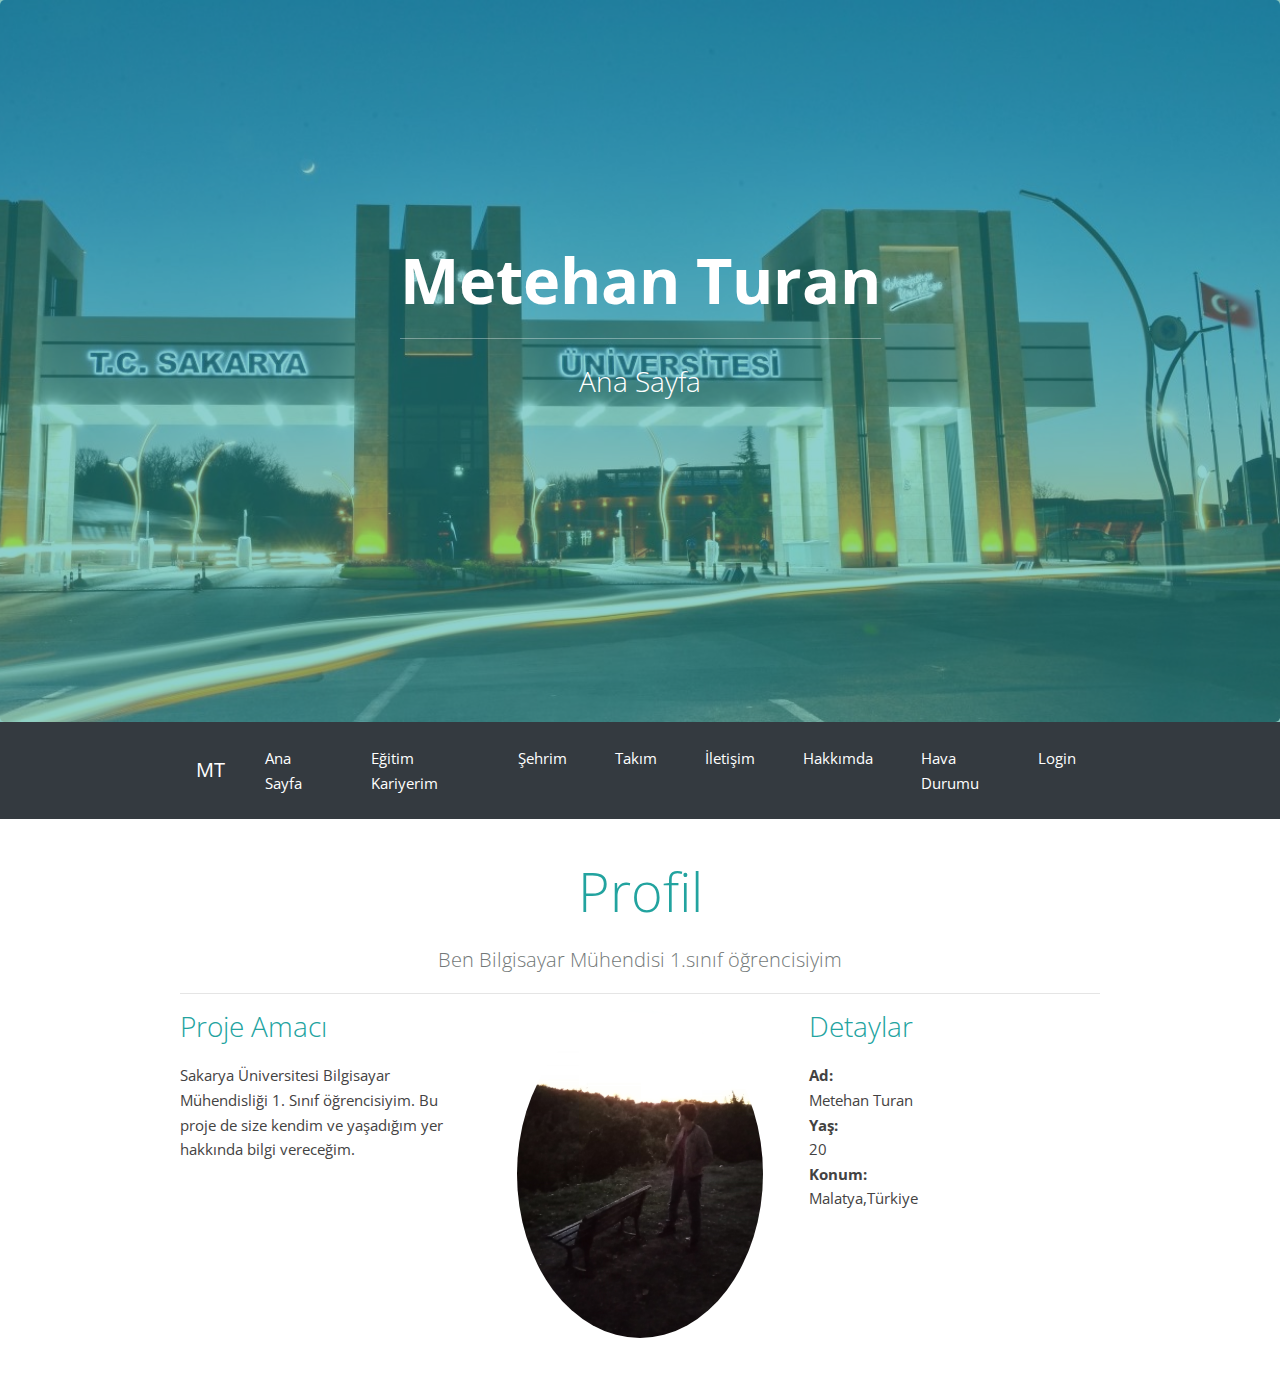
<file: index.html>
<!DOCTYPE html>
<html lang="en">
<head>
    <meta charset="UTF-8">
    <meta http-equiv="X-UA-Compatible" content="IE=edge">
    <meta name="viewport" content="width=device-width, initial-scale=1.0">
    <title>Ana Sayfa</title>
    
    <link rel="stylesheet" href="./bootstrap.js">
    
    <link rel="stylesheet" href="./bootstrap.css">
    <link rel="stylesheet" href="./bootstrap-grid.css">
    <link rel="stylesheet" type="text/css" href="./anasayfa.css" />

    <link rel="preconnect" href="https://fonts.googleapis.com">
    <link rel="preconnect" href="https://fonts.gstatic.com" crossorigin>
    <link href="https://fonts.googleapis.com/css2?family=Open+Sans:wght@300;700&display=swap" rel="stylesheet">

    <link rel="preconnect" href="https://fonts.googleapis.com">
    <link rel="preconnect" href="https://fonts.gstatic.com" crossorigin>
    <link href="https://fonts.googleapis.com/css2?family=Open+Sans:wght@700&display=swap" rel="stylesheet">
</head>

<body  data-target="#navbar-example">

    <div id="top" class="jumbotron" data-position="bottom right" style="height: 722px;">
        
        <div class="container">
            <h1>Metehan Turan</h1>
            <p class="lead">Ana Sayfa</p>
        </div>
        
        <div class="overlay"></div>
        
    </div>

    <nav class="navbar navbar-dark bg-dark navbar-expand-lg text-white">
        <div class="container py-2">
            
            <a href="#" class="navbar-brand">MT</a>

            <button class="navbar-toggler" data-toggle="collapse" data-target="#navbar-mt" aria-controls="navbar-mt">
                <span class="navbar-toggler-icon"></span>
            </button>

            <div class="collapse navbar-collapse" id="navbar-mt">
                
                <ul class="navbar-nav ml-auto">
                    
                    <li class="nav-item px-3">
                        <a href="./index.html" class="nav-link text-white">Ana Sayfa</a>                
                    </li>
                    
                    <li class="nav-item px-3">
                        <a href="./cv.html" class="nav-link text-white">Eğitim Kariyerim</a>                
                    </li>

                    <li class="nav-item px-3">
                        <a href="./şehrim.html" class="nav-link text-white">Şehrim</a>                
                    </li>
                    
                    <li class="nav-item px-3">
                        <a href="./takımımız.html" class="nav-link text-white">Takım</a>                
                    </li>
                    
                    <li class="nav-item px-3">
                        <a href="./iletişim.html" class="nav-link text-white">İletişim</a>                
                    </li>

                    <li class="nav-item px-3">
                        <a href="./hakkımda.html" class="nav-link text-white">Hakkımda</a>                
                    </li>

                    <li class="nav-item pl-3">
                        <a href="./havadurumu.html" class="nav-link text-white">Hava Durumu</a>                
                    </li>

                    <li class="nav-item pl-3">
                        <a href="./login.html" class="nav-link text-white">Login</a>                
                    </li>

                </ul>
            </div>
        </div>
    </nav>

    <div class="background-white">
        
        <div id="profil" class="container">
            <h2>Profil</h2>
            <p class="lead">Ben Bilgisayar Mühendisi 1.sınıf öğrencisiyim</p>
            <hr>

            <div class="row">

                <div class="col-md-4">
                    <h3>Proje Amacı</h3>
                    <p> Sakarya Üniversitesi Bilgisayar Mühendisliği 1. Sınıf öğrencisiyim. Bu proje de size kendim ve yaşadığım yer hakkında bilgi vereceğim.</p>
                </div>

                <div class="col-md-4 text-center">
                    <img src="./images/IMG_20210926_191824.jpg" alt="Metehan Turan" width="246" height="246">
                </div>

                <div class="col-md-4">
                    <h3>Detaylar</h3>
                    <p>
                        <strong>Ad:</strong><br>
                        Metehan Turan<br>
                        <strong>Yaş:</strong><br>
                        20<br>
                        <strong>Konum:</strong><br>
                        Malatya,Türkiye		
                    </p>
                </div>
            </div>
        </div>
    </div>
    
</body>
</html>
</file>
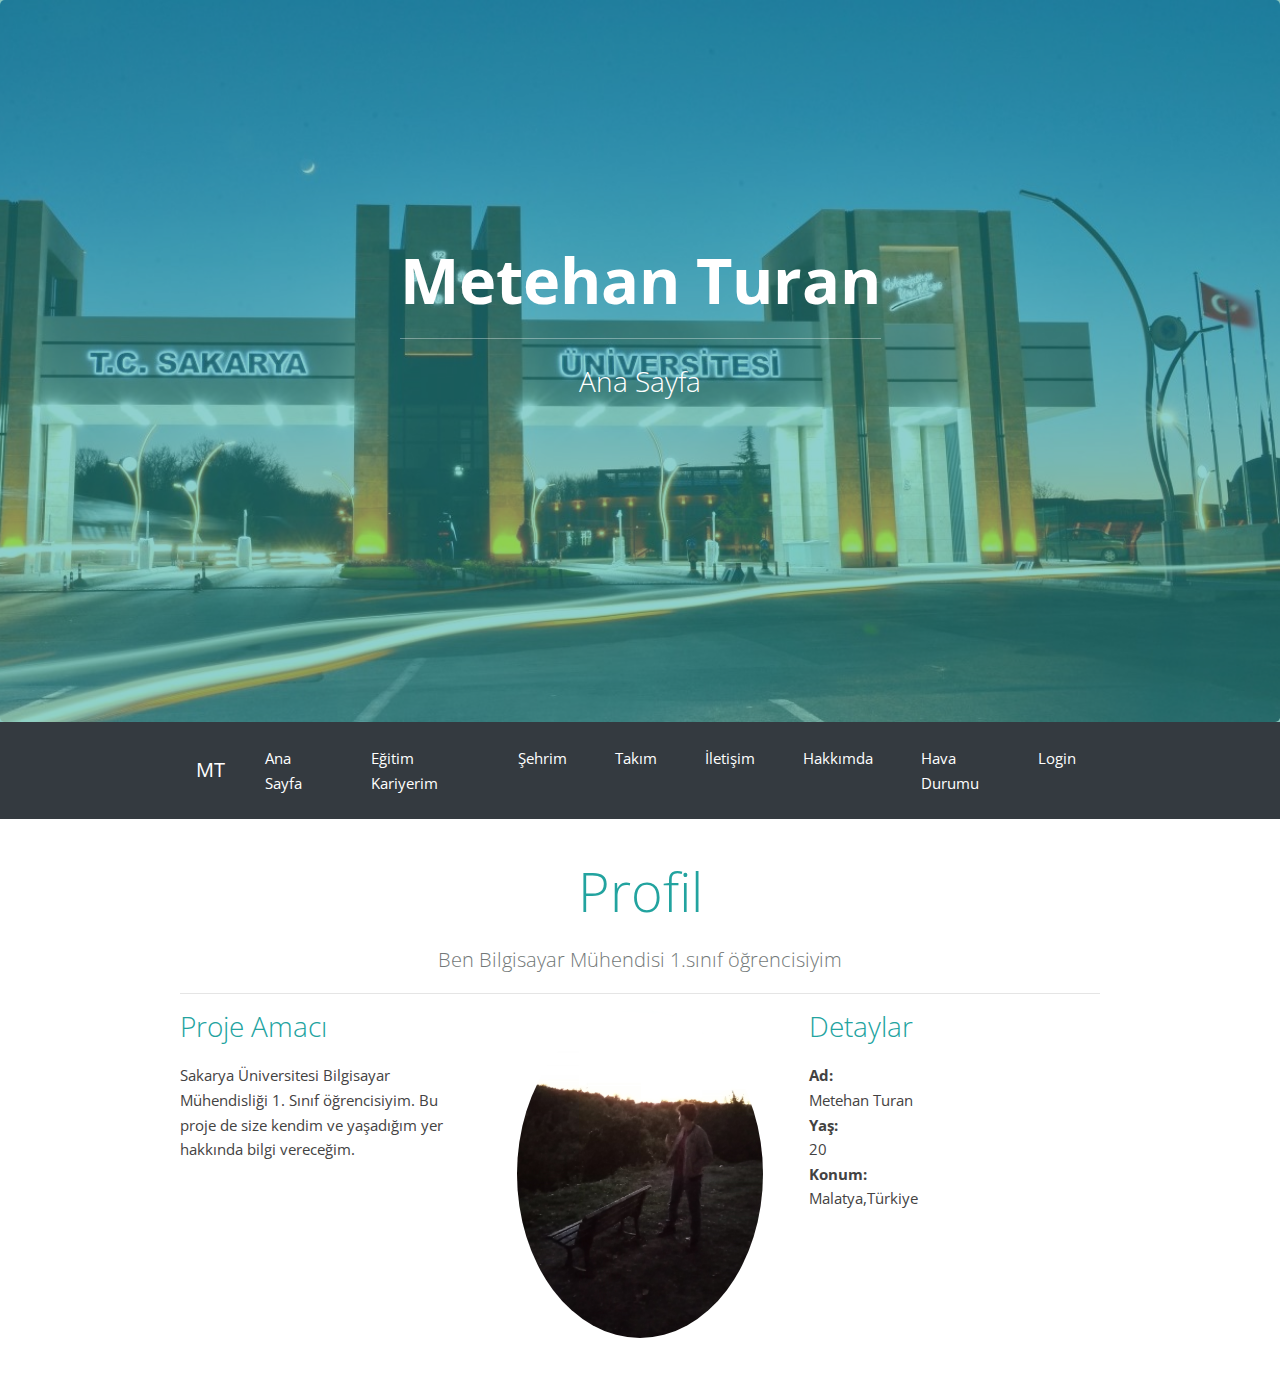
<file: anasayfa.html>
<!DOCTYPE html>
<html lang="en">
<head>
    <meta charset="UTF-8">
    <meta http-equiv="X-UA-Compatible" content="IE=edge">
    <meta name="viewport" content="width=device-width, initial-scale=1.0">
    <title>Ana Sayfa</title>
    
    <link rel="stylesheet" href="./bootstrap.js">
    
    <link rel="stylesheet" href="./bootstrap.css">
    <link rel="stylesheet" href="./bootstrap-grid.css">
    <link rel="stylesheet" type="text/css" href="./anasayfa.css" />

    <link rel="preconnect" href="https://fonts.googleapis.com">
    <link rel="preconnect" href="https://fonts.gstatic.com" crossorigin>
    <link href="https://fonts.googleapis.com/css2?family=Open+Sans:wght@300;700&display=swap" rel="stylesheet">

    <link rel="preconnect" href="https://fonts.googleapis.com">
    <link rel="preconnect" href="https://fonts.gstatic.com" crossorigin>
    <link href="https://fonts.googleapis.com/css2?family=Open+Sans:wght@700&display=swap" rel="stylesheet">
</head>

<body  data-target="#navbar-example">

    <div id="top" class="jumbotron" data-position="bottom right" style="height: 722px;">
        
        <div class="container">
            <h1>Metehan Turan</h1>
            <p class="lead">Ana Sayfa</p>
        </div>
        
        <div class="overlay"></div>
        
    </div>

    <nav class="navbar navbar-dark bg-dark navbar-expand-lg text-white">
        <div class="container py-2">
            
            <a href="#" class="navbar-brand">MT</a>

            <button class="navbar-toggler" data-toggle="collapse" data-target="#navbar-mt" aria-controls="navbar-mt">
                <span class="navbar-toggler-icon"></span>
            </button>

            <div class="collapse navbar-collapse" id="navbar-mt">
                
                <ul class="navbar-nav ml-auto">
                    
                    <li class="nav-item px-3">
                        <a href="./anasayfa.html" class="nav-link text-white">Ana Sayfa</a>                
                    </li>
                    
                    <li class="nav-item px-3">
                        <a href="./cv.html" class="nav-link text-white">Eğitim Kariyerim</a>                
                    </li>

                    <li class="nav-item px-3">
                        <a href="./şehrim.html" class="nav-link text-white">Şehrim</a>                
                    </li>
                    
                    <li class="nav-item px-3">
                        <a href="./takımımız.html" class="nav-link text-white">Takım</a>                
                    </li>
                    
                    <li class="nav-item px-3">
                        <a href="./iletişim.html" class="nav-link text-white">İletişim</a>                
                    </li>

                    <li class="nav-item px-3">
                        <a href="./hakkımda.html" class="nav-link text-white">Hakkımda</a>                
                    </li>

                    <li class="nav-item pl-3">
                        <a href="./havadurumu.html" class="nav-link text-white">Hava Durumu</a>                
                    </li>

                    <li class="nav-item pl-3">
                        <a href="./login.html" class="nav-link text-white">Login</a>                
                    </li>

                </ul>
            </div>
        </div>
    </nav>

    <div class="background-white">
        
        <div id="profil" class="container">
            <h2>Profil</h2>
            <p class="lead">Ben Bilgisayar Mühendisi 1.sınıf öğrencisiyim</p>
            <hr>

            <div class="row">

                <div class="col-md-4">
                    <h3>Proje Amacı</h3>
                    <p> Sakarya Üniversitesi Bilgisayar Mühendisliği 1. Sınıf öğrencisiyim. Bu proje de size kendim ve yaşadığım yer hakkında bilgi vereceğim.</p>
                </div>

                <div class="col-md-4 text-center">
                    <img src="./images/IMG_20210926_191824.jpg" alt="Metehan Turan" width="246" height="246">
                </div>

                <div class="col-md-4">
                    <h3>Detaylar</h3>
                    <p>
                        <strong>Ad:</strong><br>
                        Metehan Turan<br>
                        <strong>Yaş:</strong><br>
                        20<br>
                        <strong>Konum:</strong><br>
                        Malatya,Türkiye		
                    </p>
                </div>
            </div>
        </div>
    </div>
    
</body>
</html>
</file>
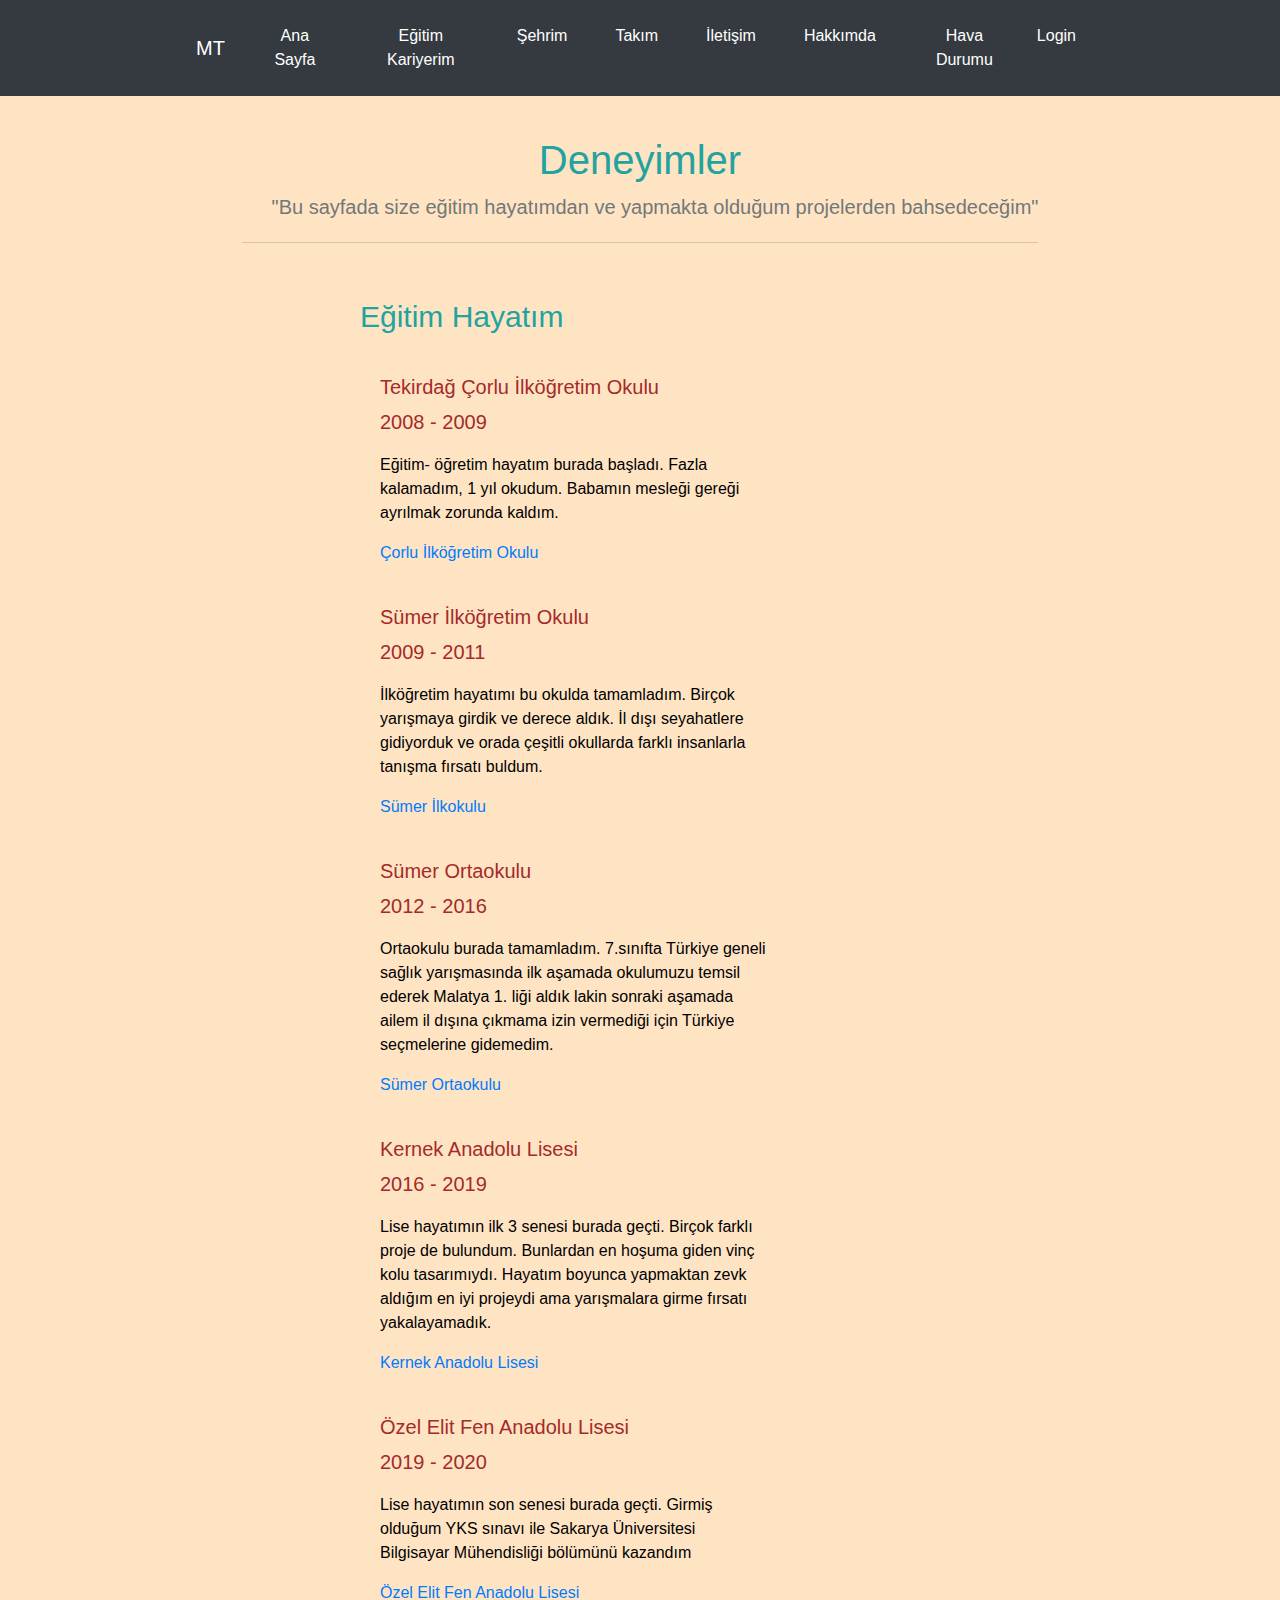
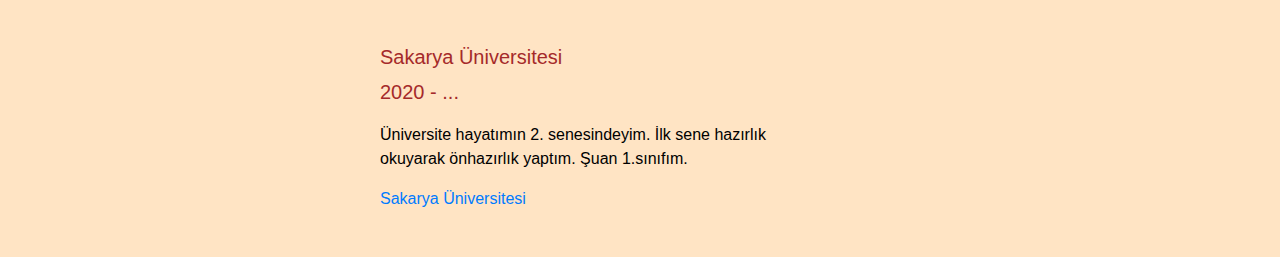
<file: cv.html>
<!DOCTYPE html>
<html lang="en">
<head>
    <meta charset="UTF-8">
    <meta http-equiv="X-UA-Compatible" content="IE=edge">
    <meta name="viewport" content="width=device-width, initial-scale=1.0">
    <title>Eğitim Bilgileri</title>

    <link rel="stylesheet" href="./bootstrap.css">
    <link rel="stylesheet" href="./cv.css">
</head>
<body>
    <nav class="navbar navbar-dark bg-dark navbar-expand-lg text-white">
        <div class="container py-2">
            
            <a href="#" class="navbar-brand">MT</a>

            <button class="navbar-toggler" data-toggle="collapse" data-target="#navbar-mt" aria-controls="navbar-mt">
                <span class="navbar-toggler-icon"></span>
            </button>

            <div class="collapse navbar-collapse" id="navbar-mt">
                
                <ul class="navbar-nav ml-auto">
                    
                    <li class="nav-item px-3">
                        <a href="./index.html" class="nav-link text-white">Ana Sayfa</a>                
                    </li>
                    
                    <li class="nav-item px-3">
                        <a href="./cv.html" class="nav-link text-white">Eğitim Kariyerim</a>                
                    </li>

                    <li class="nav-item px-3">
                        <a href="./şehrim.html" class="nav-link text-white">Şehrim</a>                
                    </li>
                    
                    <li class="nav-item px-3">
                        <a href="./takımımız.html" class="nav-link text-white">Takım</a>                
                    </li>
                    
                    <li class="nav-item px-3">
                        <a href="./iletişim.html" class="nav-link text-white">İletişim</a>                
                    </li>

                    <li class="nav-item px-3">
                        <a href="./hakkımda.html" class="nav-link text-white">Hakkımda</a>                
                    </li>

                    <li class="nav-item pl-3">
                        <a href="./havadurumu.html" class="nav-link text-white">Hava Durumu</a>                
                    </li>

                    <li class="nav-item pl-3">
                        <a href="./login.html" class="nav-link text-white">Login</a>                
                    </li>

                </ul>
            </div>
        </div>
    </nav>

    <header id="deneyim" class="container">
        <h1>Deneyimler</h1>
        <p class="lead">"Bu sayfada size eğitim hayatımdan ve yapmakta olduğum projelerden bahsedeceğim"</p>
    </header>

    <h3>Eğitim Hayatım</h3>
    <section class="eğitim">
        <h3>Tekirdağ Çorlu İlköğretim Okulu</h3>
        <p>2008 - 2009</p>
        <p class="bilgi">Eğitim- öğretim hayatım burada başladı. Fazla kalamadım, 1 yıl okudum. Babamın mesleği gereği ayrılmak zorunda kaldım.</p>
        
        <span class="link">
            <span class="glyphicon glyphicon-link"></span>
            <a href="https://corluilkokulu.meb.k12.tr/" target="_blank">Çorlu İlköğretim Okulu</a>
        </span>    
    </section>
      
    <section class="eğitim">
        <h3>Sümer İlköğretim Okulu</h3>
        <p>2009 - 2011</p>
        <p class="bilgi">İlköğretim hayatımı bu okulda tamamladım. Birçok yarışmaya girdik ve derece aldık. İl dışı seyahatlere gidiyorduk ve orada çeşitli okullarda farklı insanlarla tanışma fırsatı buldum. </p>
        
        <span class="link">
            <span class="glyphicon glyphicon-link"></span>
            <a href="https://malatyasumerilkokulu.meb.k12.tr/" target="_blank">Sümer İlkokulu</a>
        </span>  
    </section>

    <section class="eğitim">
        <h3>Sümer Ortaokulu</h3>
        <p>2012 - 2016</p>
        <p class="bilgi">Ortaokulu burada tamamladım. 7.sınıfta Türkiye geneli sağlık yarışmasında ilk aşamada okulumuzu temsil ederek Malatya 1. liği aldık lakin sonraki aşamada ailem il dışına çıkmama izin vermediği için Türkiye seçmelerine gidemedim. </p>
        
        <span class="link">
            <span class="glyphicon glyphicon-link"></span>
            <a href="https://sumerortaokul.meb.k12.tr/" target="_blank">Sümer Ortaokulu</a>
        </span> 
    </section>

    <section class="eğitim">
        <h3>Kernek Anadolu Lisesi</h3>
        <p>2016 - 2019</p>
        <p class="bilgi">Lise hayatımın ilk 3 senesi burada geçti. Birçok farklı proje de bulundum. Bunlardan en hoşuma giden vinç kolu tasarımıydı. Hayatım boyunca yapmaktan zevk aldığım en iyi projeydi ama yarışmalara girme fırsatı yakalayamadık.</p>
    
        <span class="link">
            <span class="glyphicon glyphicon-link"></span>
            <a href="https://kernek.meb.k12.tr/" target="_blank">Kernek Anadolu Lisesi</a>
        </span> 
    </section>

    <section class="eğitim">
        <h3>Özel Elit Fen Anadolu Lisesi</h3>
        <p>2019 - 2020</p>
        <p class="bilgi">Lise hayatımın son senesi burada geçti. Girmiş olduğum YKS sınavı ile Sakarya Üniversitesi Bilgisayar Mühendisliği bölümünü kazandım</p>
    
        <span class="link">
            <span class="glyphicon glyphicon-link"></span>
            <a href="https://tr-tr.facebook.com/OZELELITFEN/" target="_blank">Özel Elit Fen Anadolu Lisesi</a>
        </span> 
    </section>

    <section class="eğitim">
        <h3>Sakarya Üniversitesi</h3>
        <p>2020 - ...</p>
        <p class="bilgi">Üniversite hayatımın 2. senesindeyim. İlk sene hazırlık okuyarak önhazırlık yaptım. Şuan 1.sınıfım.</p>
    
        <span class="link">
            <span class="glyphicon glyphicon-link"></span>
            <a href="https://www.sakarya.edu.tr/" target="_blank">Sakarya Üniversitesi</a>
        </span> 
    </section>
    
    
    
</body>
</html>
</file>
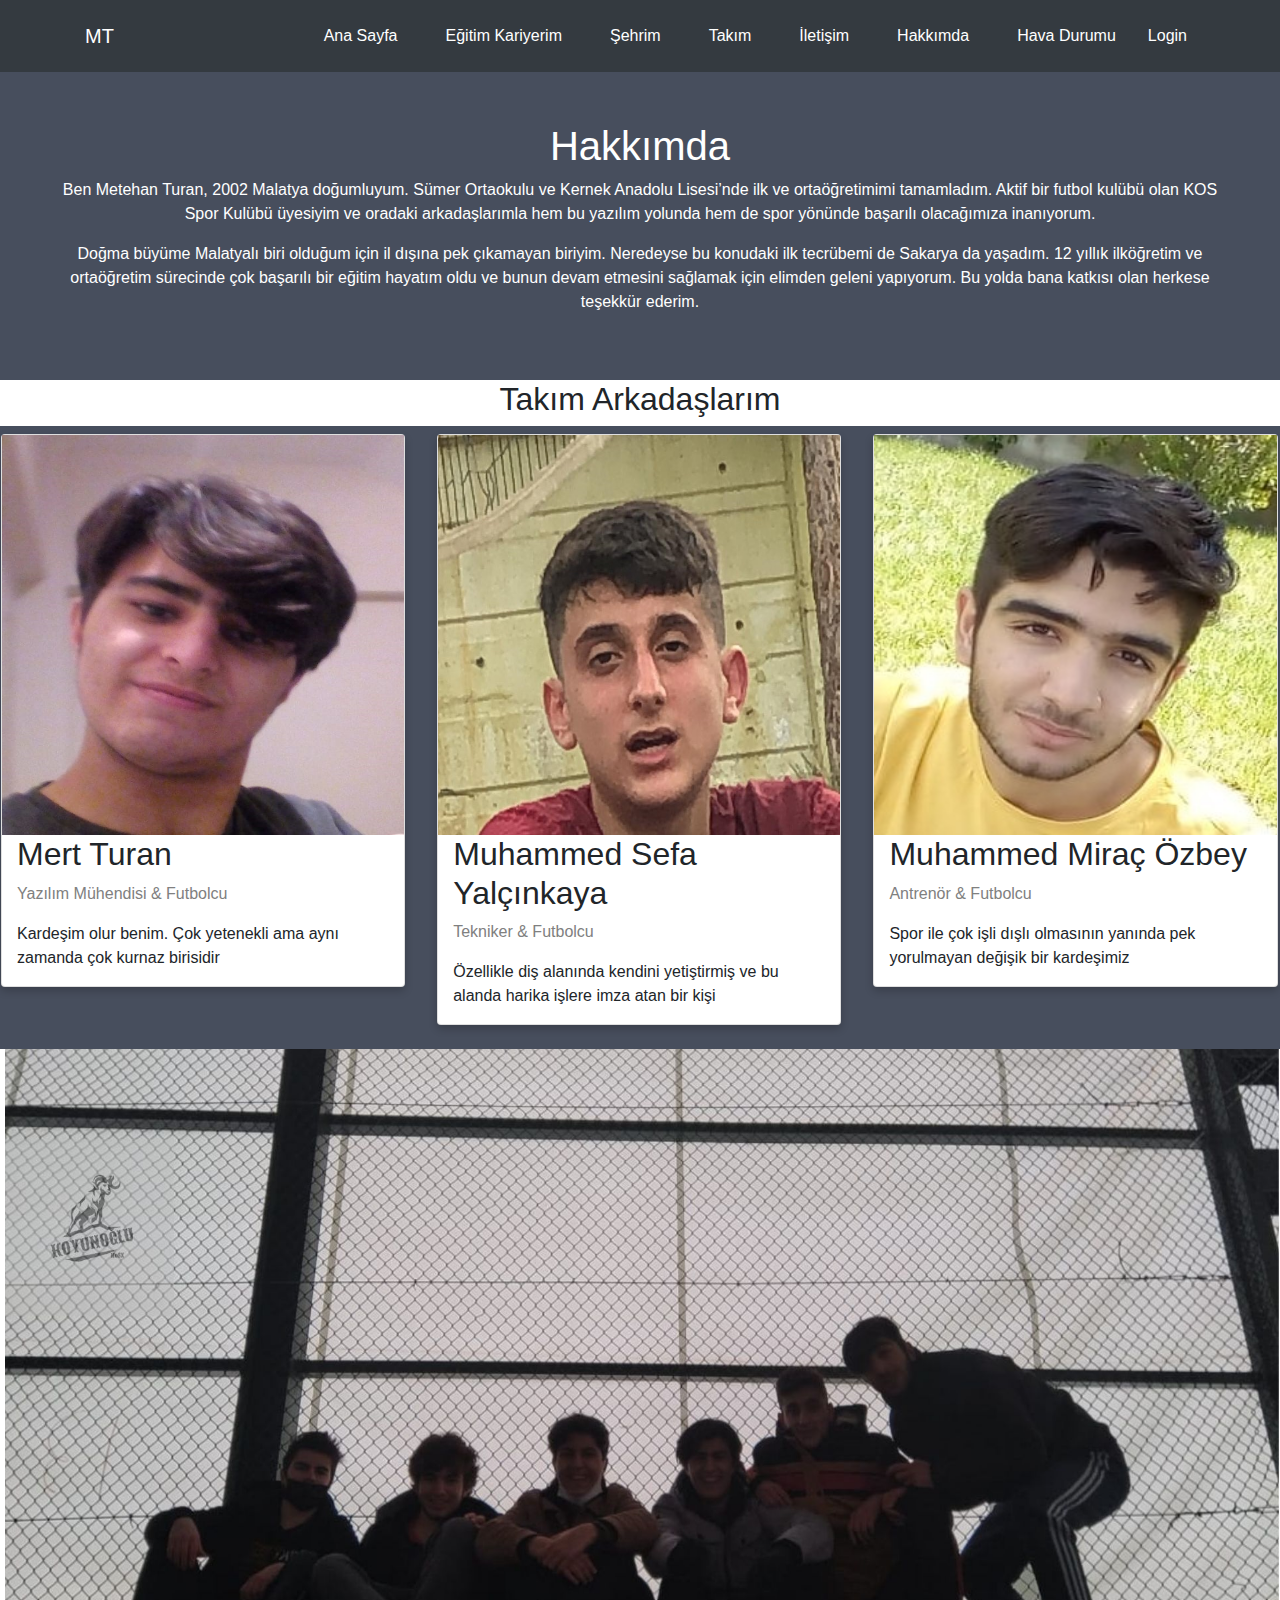
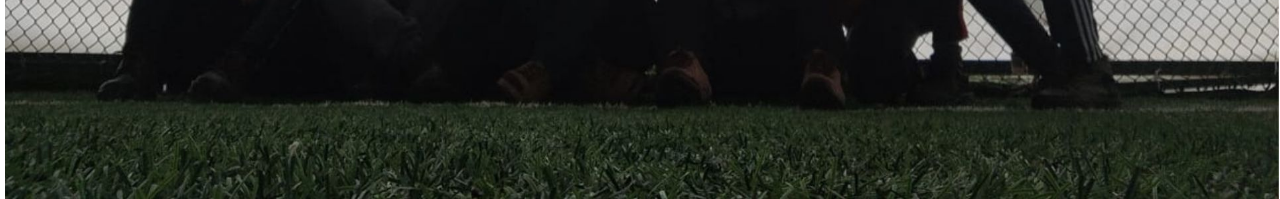
<file: hakkımda.html>
<!DOCTYPE html>
<html lang="en">
<head>
    <meta charset="UTF-8">
    <meta http-equiv="X-UA-Compatible" content="IE=edge">
    <meta name="viewport" content="width=device-width, initial-scale=1.0">
    <link rel="stylesheet" href="./hakkımda.css">
    <link rel="stylesheet" href="./bootstrap.css">
    <title>Hakkımda</title>
</head>
<body>
    
  <nav class="navbar navbar-dark bg-dark navbar-expand-lg text-white">
    <div class="container py-2">
        
        <a href="#" class="navbar-brand">MT</a>

        <button class="navbar-toggler" data-toggle="collapse" data-target="#navbar-mt" aria-controls="navbar-mt">
            <span class="navbar-toggler-icon"></span>
        </button>

        <div class="collapse navbar-collapse" id="navbar-mt">
            
            <ul class="navbar-nav ml-auto">
                
                <li class="nav-item px-3">
                    <a href="./index.html" class="nav-link text-white">Ana Sayfa</a>                
                </li>
                
                <li class="nav-item px-3">
                    <a href="./cv.html" class="nav-link text-white">Eğitim Kariyerim</a>                
                </li>

                <li class="nav-item px-3">
                    <a href="./şehrim.html" class="nav-link text-white">Şehrim</a>                
                </li>
                
                <li class="nav-item px-3">
                    <a href="./takımımız.html" class="nav-link text-white">Takım</a>                
                </li>
                
                <li class="nav-item px-3">
                    <a href="./iletişim.html" class="nav-link text-white">İletişim</a>                
                </li>

                <li class="nav-item px-3">
                    <a href="./hakkımda.html" class="nav-link text-white">Hakkımda</a>                
                </li>

                <li class="nav-item pl-3">
                    <a href="./havadurumu.html" class="nav-link text-white">Hava Durumu</a>                
                </li>

                <li class="nav-item pl-3">
                    <a href="./login.html" class="nav-link text-white">Login</a>                
                </li>

            </ul>
        </div>
    </div>
  </nav>

    <div class="about-section">
        <h1>Hakkımda</h1>
        <p>Ben Metehan Turan, 2002 Malatya doğumluyum. Sümer Ortaokulu ve Kernek Anadolu Lisesi’nde ilk ve ortaöğretimimi tamamladım. Aktif bir futbol kulübü olan KOS Spor Kulübü üyesiyim ve oradaki arkadaşlarımla hem bu yazılım yolunda hem de spor yönünde başarılı olacağımıza inanıyorum. </p>
        <p>Doğma büyüme Malatyalı biri olduğum için il dışına pek çıkamayan biriyim. Neredeyse bu konudaki ilk tecrübemi de Sakarya da yaşadım. 12 yıllık ilköğretim ve ortaöğretim sürecinde çok başarılı bir eğitim hayatım oldu ve bunun devam etmesini sağlamak için elimden geleni yapıyorum. Bu yolda bana katkısı olan herkese teşekkür ederim.</p>
      </div>
      
      <h2 style="text-align:center">Takım Arkadaşlarım</h2>
      <div class="row">
        <div class="column">
          <div class="card">
            <img src="./images/kişi2.jpg" alt="Mert" style="width:100%">
            <div class="container">
              <h2>Mert Turan</h2>
              <p class="title">Yazılım Mühendisi & Futbolcu</p>
              <p>Kardeşim olur benim. Çok yetenekli ama aynı zamanda çok kurnaz birisidir</p>
            </div>
          </div>
        </div>
      
        <div class="column">
          <div class="card">
            <img src="./images/kişi1.jpg" alt="Sefa" style="width:100%">
            <div class="container">
              <h2>Muhammed Sefa Yalçınkaya</h2>
              <p class="title">Tekniker & Futbolcu</p>
              <p>Özellikle diş alanında kendini yetiştirmiş ve bu alanda harika işlere imza atan bir kişi</p>
            </div>
          </div>
        </div>
      
        <div class="column">
          <div class="card">
            <img src="./images/kişi3.jpg" alt="Miraç" style="width:100%">
            <div class="container">
              <h2>Muhammed Miraç Özbey</h2>
              <p class="title">Antrenör & Futbolcu</p>
              <p>Spor ile çok işli dışlı olmasının yanında pek yorulmayan değişik bir kardeşimiz</p>
            </div>
          </div>
        </div>     
    </div>

    <div class="kos">
      <img src="./images/KOS.jpg" alt="KOS">
    </div>
</body>
</html>
</file>
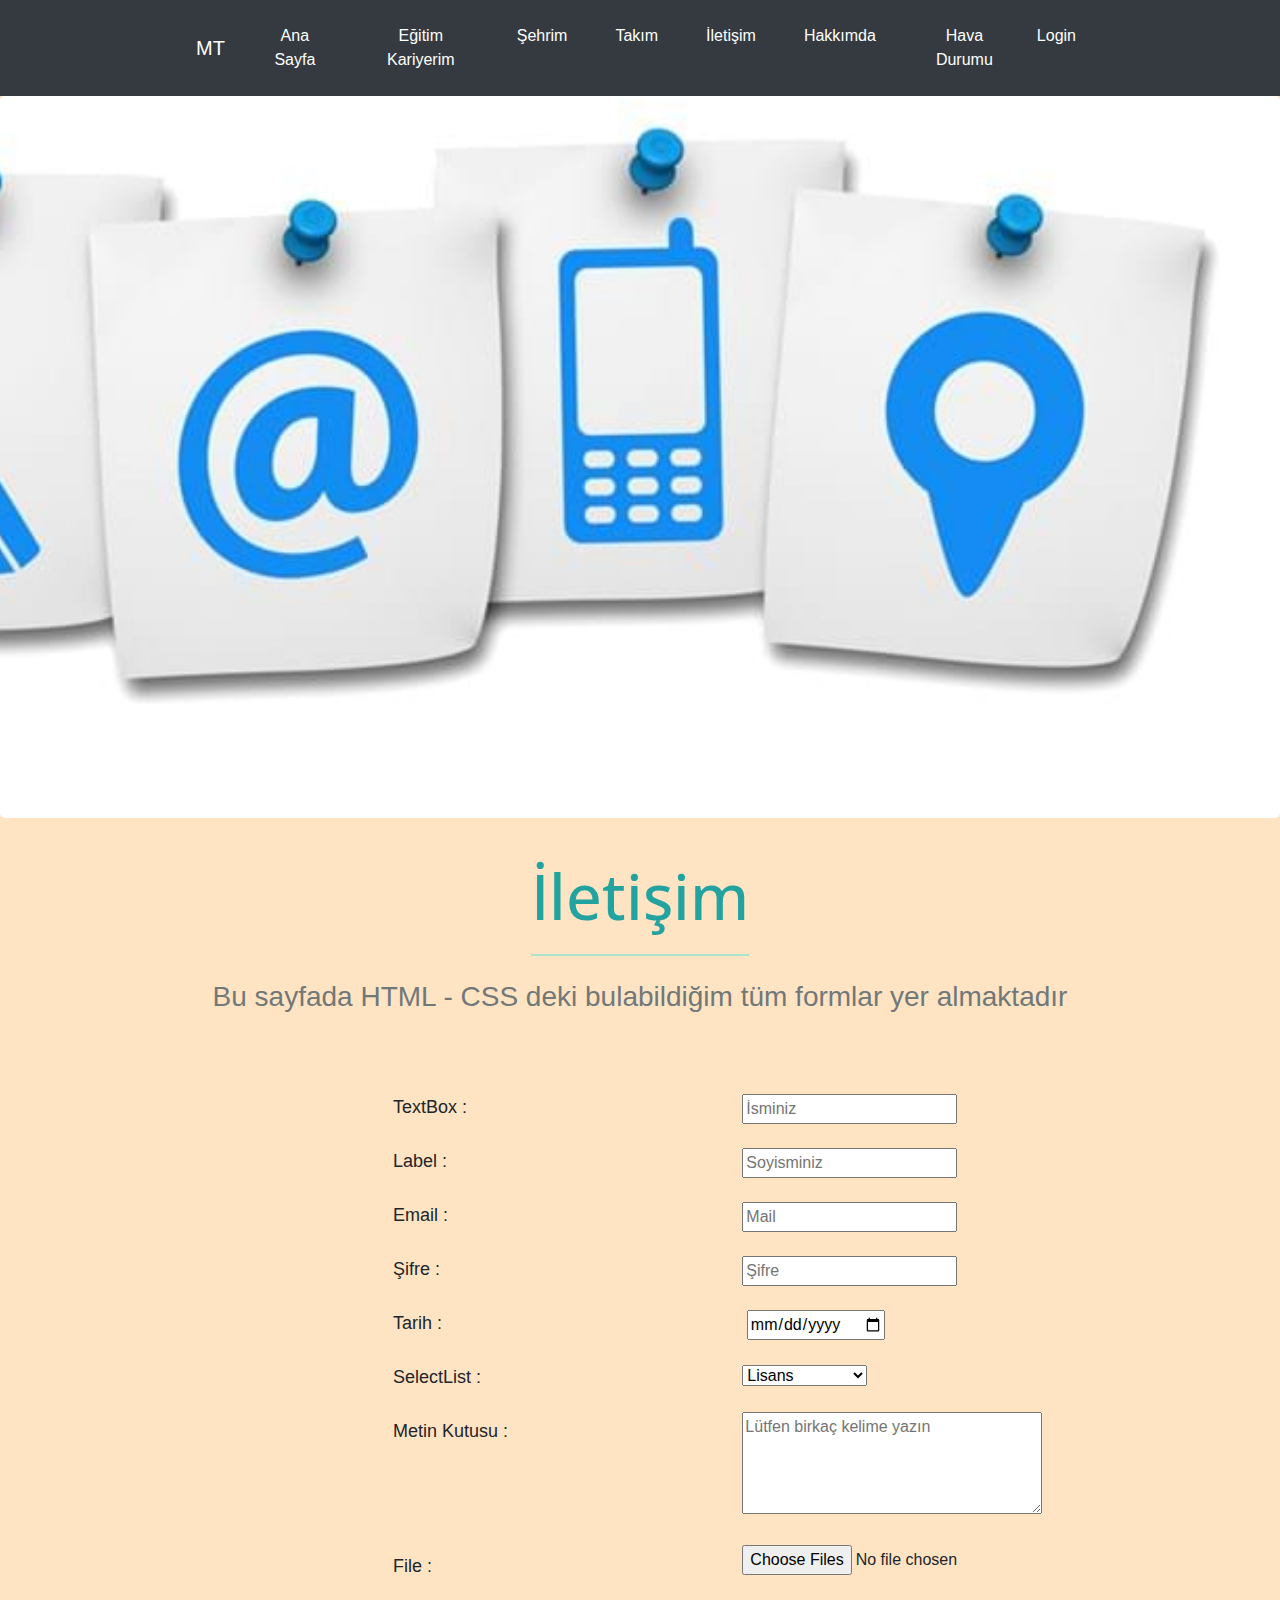
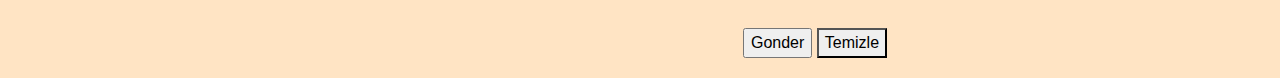
<file: iletişim.html>
<!DOCTYPE html>
<html lang="en">
<head>
    <meta charset="UTF-8">
    <meta http-equiv="X-UA-Compatible" content="IE=edge">
    <meta name="viewport" content="width=device-width, initial-scale=1.0">
    <title>İletişim</title>

    <link rel="stylesheet" href="./bootstrap.css">
    <link rel="preconnect" href="https://fonts.googleapis.com">
    <link rel="preconnect" href="https://fonts.gstatic.com" crossorigin>
    <link href="https://fonts.googleapis.com/css2?family=Open+Sans:wght@300;700&display=swap" rel="stylesheet">
    <link rel="stylesheet" type="text/css" href="./iletişim.css">
    
</head>
<body>

    <nav class="navbar navbar-dark bg-dark navbar-expand-lg text-white">
        <div class="container py-2">
            
            <a href="#" class="navbar-brand">MT</a>

            <button class="navbar-toggler" data-toggle="collapse" data-target="#navbar-mt" aria-controls="navbar-mt">
                <span class="navbar-toggler-icon"></span>
            </button>

            <div class="collapse navbar-collapse" id="navbar-mt">
                
                <ul class="navbar-nav ml-auto">
                    
                    <li class="nav-item px-3">
                        <a href="./index.html" class="nav-link text-white">Ana Sayfa</a>                
                    </li>
                    
                    <li class="nav-item px-3">
                        <a href="./cv.html" class="nav-link text-white">Eğitim Kariyerim</a>                
                    </li>

                    <li class="nav-item px-3">
                        <a href="./şehrim.html" class="nav-link text-white">Şehrim</a>                
                    </li>
                    
                    <li class="nav-item px-3">
                        <a href="./takımımız.html" class="nav-link text-white">Takım</a>                
                    </li>
                    
                    <li class="nav-item px-3">
                        <a href="./iletişim.html" class="nav-link text-white">İletişim</a>                
                    </li>

                    <li class="nav-item px-3">
                        <a href="./hakkımda.html" class="nav-link text-white">Hakkımda</a>                
                    </li>

                    <li class="nav-item pl-3">
                        <a href="./havadurumu.html" class="nav-link text-white">Hava Durumu</a>                
                    </li>

                    <li class="nav-item pl-3">
                        <a href="./login.html" class="nav-link text-white">Login</a>                
                    </li>

                </ul>
            </div>
        </div>
    </nav>
    
    <div id="top" class="jumbotron" data-position="bottom right" style="height: 722px;"></div>
    
    <div class="container">
        <h1>İletişim</h1>
        <p class="lead">Bu sayfada HTML - CSS deki bulabildiğim tüm formlar yer almaktadır</p>
    </div>

    <div class="iletişim">
        
        <form name = iletisim action="./iletisim.php" method="post">
            <div class="row">
                <div class="col-md-8">
                    TextBox :
                    <br><br>
                    Label :
                    <br><br>
                    Email :
                    <br><br>
                    Şifre :
                    <br><br>
                    Tarih :
                    <br><br>
                    SelectList :
                    <br><br>
                    Metin Kutusu :
                    <br><br><br><br><br>
                    File :                  
                </div>

                <div class="col-md-4">
                    <input type="text" name="isim" placeholder="İsminiz" >
                    <br>
                    <label for="soyisim"> </label>
                    <input type = "text" id = "soyisim" name="soyisim" placeholder="Soyisminiz">
                    <br>
                    <label for="email"> </label>
                    <input type = "email" id = "email" name = "email" placeholder="Mail"> 
                    <br>
                    <label for="password"> </label>
                    <input type = "password" id = "password" name = "password" placeholder="Şifre"> 
                    <br><br>
                    <label for="date"></label>
                    <input type = "date" id = "date" name = "date">
                    <br><br>
                    <select name="düzey" id="düzey">     
                 
                        <option value="lisans">Lisans</option>    
                        <option value="yüksek_lisans">Yuksek Lisans</option>
                        <option value="doktora">Doktora</option> 
        
                    </select>
                    <br><br>

                    <textarea name="mesaj" id="mesaj" rows = "4" cols = "30" placeholder="Lütfen birkaç kelime yazın"></textarea>
                    <br><br>

                    <input type="file" name = dosya value = "Dosya Seç" multiple> 
                </div>
                
            </div>
            <br><br>

            <div class="butonlar">
                
                <input type="submit" value = "Gonder">
                <button type = "reset">Temizle</button>
            </div>
            
            
        </form>

    </div>
    
</body>
</html>
</file>
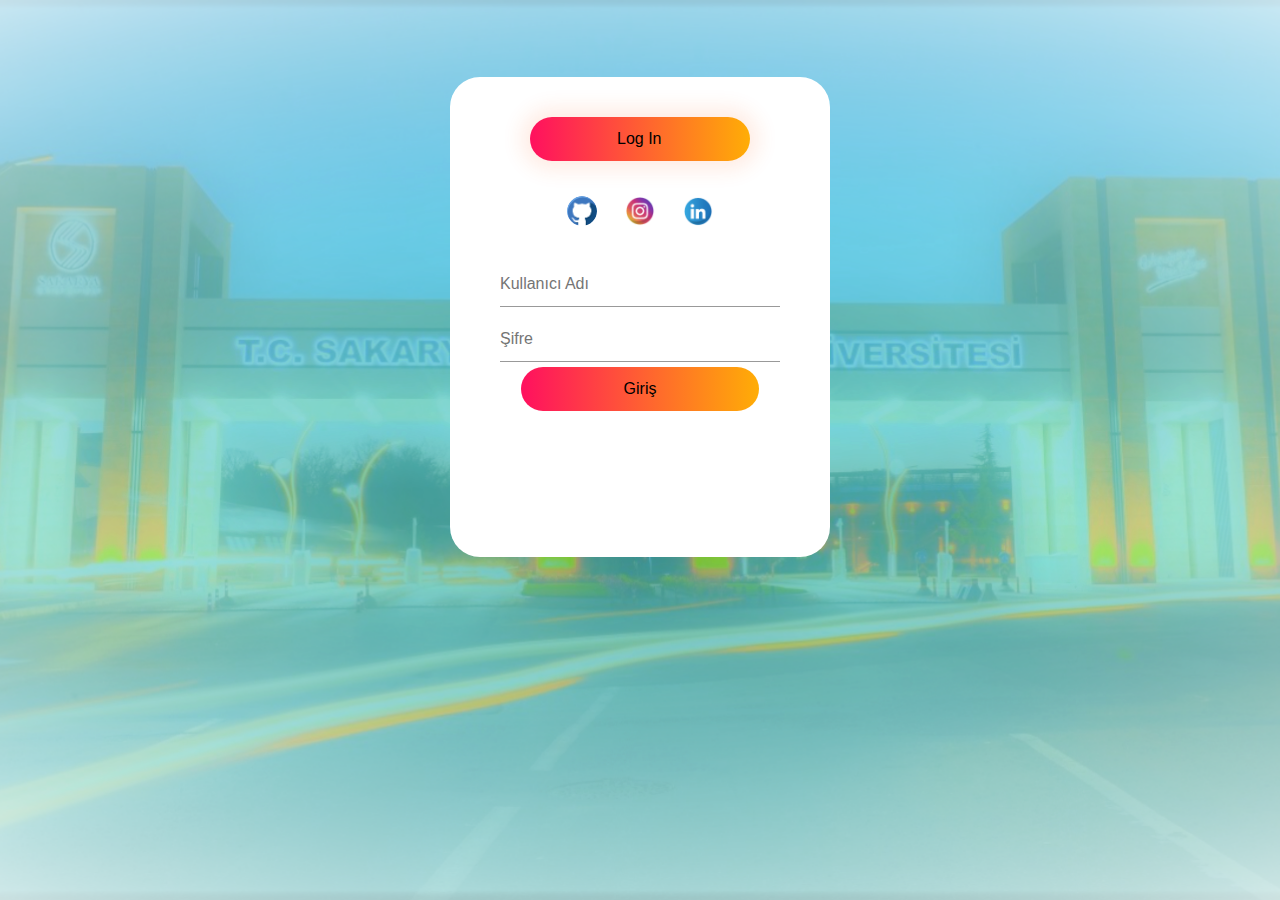
<file: login.html>
<!DOCTYPE html>
<html lang="en">
<head>
    <meta charset="UTF-8">
    <meta http-equiv="X-UA-Compatible" content="IE=edge">
    <meta name="viewport" content="width=device-width, initial-scale=1.0">
    <title>Login</title>

    <link rel="stylesheet" href="./bootstrap.css">
    <link rel="stylesheet" href="./bootstrap-grid.css">
    <link rel="stylesheet" href="./login.css">
    <link rel="preconnect" href="https://fonts.googleapis.com">
    <link rel="preconnect" href="https://fonts.gstatic.com" crossorigin>
    <link href="https://fonts.googleapis.com/css2?family=Open+Sans:wght@300;700&display=swap" rel="stylesheet">

</head>
<body>
    
   <div class="login">
       <div class="login-kutusu">
        
            
            <div class="button-kutusu">
                <div id="btn"></div> 
                <button type="button" class="buton-tıklama">Log In</button>
            </div>     

            <div class="sosyal-medya">
                <a href="https://github.com/MetehanTRN" target ="_blank"><img src="./login_image/github (1).png" alt="github"></a>
                <a href="https://www.instagram.com/metehan.trn/" target ="_blank"><img src="./login_image/instagram (4).png" alt="instagram"></a>
                <a href="https://www.linkedin.com/in/metehan-turan-689211223/" target ="_blank"><img src="./login_image/linkedin (1).png" alt="linkedin"></a>
 
            </div>

            <form id="login" class="giriş-elemanları"  method="POST" action="login.php">
                <input type="email" name="email" class="giriş" placeholder="Kullanıcı Adı">
                <input type="password" name="password" class="giriş" placeholder="Şifre">
                <button type="submit" class="submit-btn">Giriş</button>
            </form>
       </div>  
   </div>

</body>
</html>
</file>
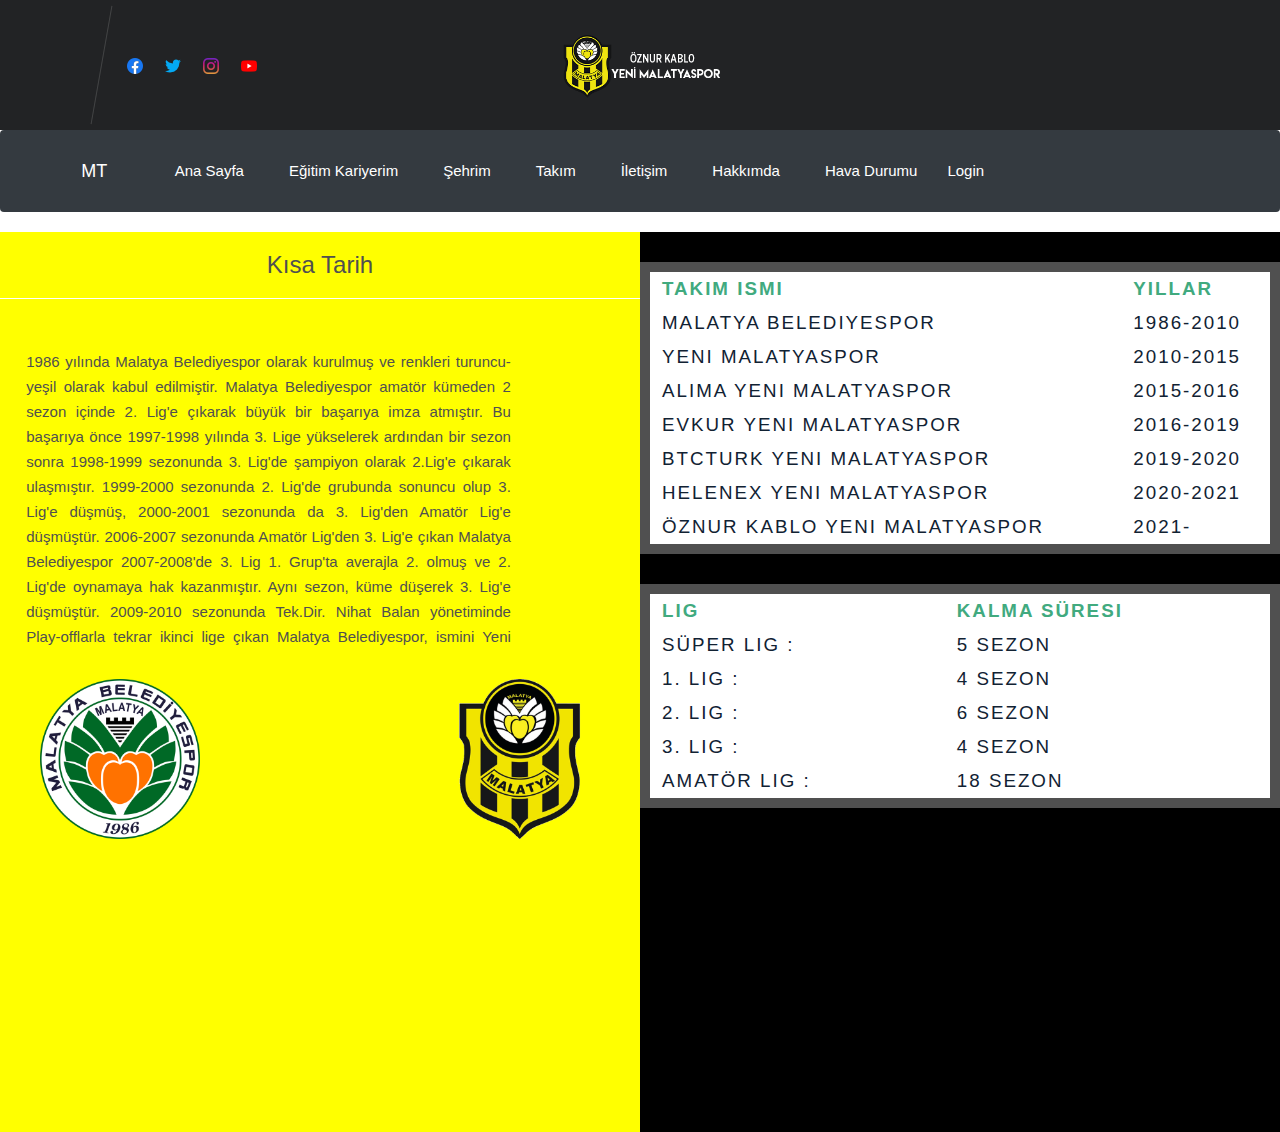
<file: takımımız.html>
<!DOCTYPE html>
<html lang="en">
<head>
    <meta charset="UTF-8">
    <meta http-equiv="X-UA-Compatible" content="IE=edge">
    <meta name="viewport" content="width=device-width, initial-scale=1.0">
    <title>Takımımız</title>

    <link rel="stylesheet" href="./bootstrap.js">
    <link rel="stylesheet" href="./bootstrap.css">
    <link rel="stylesheet" href="./takım/bootstrap.css">
    <link rel="stylesheet" href="./takım/bootstrap2.css">
    <link rel="stylesheet" href="./bootstrap-grid.css">
    <link rel="stylesheet" type="text/css" href="./takımımız.css" />

    <link rel="preconnect" href="https://fonts.googleapis.com">
    <link rel="preconnect" href="https://fonts.gstatic.com" crossorigin>
    <link href="https://fonts.googleapis.com/css2?family=Open+Sans:wght@300;700&display=swap" rel="stylesheet">

</head>

<body>

    <div class="header-top-area drak-bg4">
        <div class="container">
            <div class="row">
                <div class="col-lg-5 col-md-5 hidden-sm hidden-xs">
                    
                    <div class="searchline2"></div>
                    <div class="header-top-left"> 
                        <ul>
                            <li><a href="https://www.facebook.com/yenimalatyaspor" target="_blank"> <img src="./images/facebook.png" alt="facebook"> </a></li>
                            <li><a href="https://twitter.com/YMSkulubu" target="_blank"> <img src="./images/twitter (1).png" alt="twitter"></a></li>
                            <li><a href="https://www.instagram.com/yenimalatyaspor" target="_blank"> <img src="./images/instagram (1).png" alt=""></a></li>
                            <li><a href="https://www.youtube.com/YEN%C4%B0MALATYASPORKUL%C3%9CB%C3%9C" target="_blank"> <img src="./images/youtube.png" alt=""></a></li>
                        </ul>
                    </div>
                </div>

                <div class="col-md-2 col-sm-12">
                    <div class="logo text-center" style="margin-top:-10px;">
                        <img src="./images/logoyeni7.png?v=vv12">
                    </div>
                </div>

                <div class="searchline hidden-sm hidden-xs"></div>
            </div>
        </div>
    </div>

    <nav class="navbar navbar-dark bg-dark navbar-expand-lg text-white">
        <div class="container py-2">
            
            <a href="#" class="navbar-brand">MT</a>

            <button class="navbar-toggler" data-toggle="collapse" data-target="#navbar-mt" aria-controls="navbar-mt">
                <span class="navbar-toggler-icon"></span>
            </button>

            <div class="collapse navbar-collapse" id="navbar-mt">
                
                <ul class="navbar-nav ml-auto">
                    
                    <li class="nav-item px-3">
                        <a href="./index.html" class="nav-link text-white">Ana Sayfa</a>                
                    </li>
                    
                    <li class="nav-item px-3">
                        <a href="./cv.html" class="nav-link text-white">Eğitim Kariyerim</a>                
                    </li>

                    <li class="nav-item px-3">
                        <a href="./şehrim.html" class="nav-link text-white">Şehrim</a>                
                    </li>
                    
                    <li class="nav-item px-3">
                        <a href="./takımımız.html" class="nav-link text-white">Takım</a>                
                    </li>
                    
                    <li class="nav-item px-3">
                        <a href="./iletişim.html" class="nav-link text-white">İletişim</a>                
                    </li>

                    <li class="nav-item px-3">
                        <a href="./hakkımda.html" class="nav-link text-white">Hakkımda</a>                
                    </li>

                    <li class="nav-item pl-3">
                        <a href="./havadurumu.html" class="nav-link text-white">Hava Durumu</a>                
                    </li>

                    <li class="nav-item pl-3">
                        <a href="./login.html" class="nav-link text-white">Login</a>                
                    </li>

                </ul>
            </div>
        </div>
    </nav>
    
    <div class="renk">
        
        <div class="sol_renk">
            
            <h3>Kısa Tarih</h3>
            <div id="tarihce" class="container">  
                    
                <div class="col-md-10">
                    
                    <p>
                        1986 yılında Malatya Belediyespor olarak kurulmuş ve renkleri turuncu-yeşil olarak kabul edilmiştir. Malatya Belediyespor amatör kümeden 2 sezon içinde 2. Lig'e çıkarak büyük bir başarıya imza atmıştır. Bu başarıya önce 1997-1998 yılında 3. Lige yükselerek ardından bir sezon sonra 1998-1999 sezonunda 3. Lig'de şampiyon olarak 2.Lig'e çıkarak ulaşmıştır.
                        1999-2000 sezonunda 2. Lig'de grubunda sonuncu olup 3. Lig'e düşmüş, 2000-2001 sezonunda da 3. Lig'den Amatör Lig'e düşmüştür.
                        2006-2007 sezonunda Amatör Lig'den 3. Lig'e çıkan Malatya Belediyespor 2007-2008'de 3. Lig 1. Grup'ta averajla 2. olmuş ve 2. Lig'de oynamaya hak kazanmıştır. Aynı sezon, küme düşerek 3. Lig'e düşmüştür. 2009-2010 sezonunda Tek.Dir. Nihat Balan yönetiminde Play-offlarla tekrar ikinci lige çıkan Malatya Belediyespor, ismini Yeni Malatyaspor olarak değiştirmiştir. 12 Mayıs 2012 tarihli kongre ile adı Yeni Malatyaspor'dan Malatyaspor Futbol Kulübü'ne dönüştürülmüş, renkleri sarı-kırmızı kabul edilmiştir ama UEFA kriterleri nedeniyle isim değişikliği TFF tarafından onaylanmamıştır. Son olarak Yeni Malatyaspor ismiyle devam etmesine karar verilmiştir. Kulübün resmi sitesinde belirtiliği üzere resmi renkleri sarı-siyah, üçüncü rengi kırmızı olarak beyan edilmiştir. Malatyaspor ile Yeni Malatyaspor aynı takım değildir.                   
                        Takım, 2014-15 sezonunda TFF 2.Lig Beyaz Grubu şampiyon olarak tamamlamış ve tarihinde ilk kez 1. Lig'e yükselmiştir. 2015-16 sezonu öncesinde Sunday Mba'yı kadrosuna katarak, kulüp tarihindeki ilk yabancı futbolcu transferi gerçekleştirilmiştir. Son olarak 8 Ekim 2015'te, kötü sonuçlar nedeni ile teknik direktör Yücel İldiz ile yollarını ayırmış ve 11 Ekim 2015'te teknik direktör İrfan Buz ile anlaşma sağlanmıştır. 23 Aralık 2015'te isim sponsorluğu alarak ismi, Alima Yeni Malatyaspor olmuştur. Alima ile olan anlaşmanın 2016'da bitmesiyle Yeni Malatyaspor adına dönen kulüp, 30 Kasım 2016'da yeni bir sponsorluk anlaşmasıyla Evkur Yeni Malatyaspor adını almıştır.          
                        2016-2017 Sezonunda 1. Ligde 2. olarak Süper Lig'e yükseldi.                 
                        2019-20 sezonu öncesinde gerçekleşen olağan genel kurulda mevcut başkan Adil Gevrek tekrar başkanlık görevine seçildi. Kongrenin ardından teknik direktörlük görevine Sergen Yalçın'ın getirildiği açıklandı. 28 Ağustos 2019'da BtcTurk ile isim ve forma göğüs sponsorluğu anlaşması imzalandı. Kulübün adı 2019-2020 sezonu boyunca BtcTurk Yeni Malatyaspor oldu. 15 Ocak 2020 tarihinde Sergen Yalçın ile yollar ayrıldı. Sergen Yalçın'dan boşalan koltuğa Kemal Özdeş oturdu, görevini 1 Mart 2020 tarihinde bıraktı. Ardından göreve Hikmet Karaman getirilmiştir.          
                        2019-2020 sezonu sonunda küme düşmüştür. Fakat Türkiye Futbol Federasyonu'nun aldığı kararla ligde kalmıştır. 
                    </p>
                </div>
                
            </div>

            <div class="logo2">
                <div class="eski">
                    <img class="img-responsive" src="./images/Malatya_Belediyespor.png" alt="eski logo">
                </div>
    
                <div class="yeni">
                    <img class="img-responsive" src="./images/Yeni_Malatyaspor.png" alt="yeni logo">
                </div>
            </div>
            

        </div>
        
        <div class="sağ_renk">
            
            <div class="isim">
                <table id="isim">
                    <tr>
                        <th>Takım Ismı</th>
                        <th>Yıllar</th>
                    </tr>
                
                    <tr>
                        <td>Malatya Belediyespor</td>
                        <td>1986-2010</td>
                    </tr>

                    <tr>
                        <td>Yeni Malatyaspor</td>
                        <td>2010-2015</td>
                    </tr>

                    <tr>
                        <td>Alima Yeni Malatyaspor</td>
                        <td>2015-2016</td>
                    </tr>

                    <tr>
                        <td>Evkur Yeni Malatyaspor</td>
                        <td>2016-2019</td>
                    </tr>

                    <tr>
                        <td>BtcTurk Yeni Malatyaspor</td>
                        <td>2019-2020</td>
                    </tr>

                    <tr>
                        <td>Helenex Yeni Malatyaspor</td>
                        <td>2020-2021</td>                
                    </tr>

                    <tr>
                        <td>Öznur Kablo Yeni Malatyaspor</td>
                        <td>2021-</td>
                    </tr>
                
                </table>      
            </div>     
            
            <div class="lig">

                <table id="lig2">
                        
                    <tr>
                        <th>Lig</th>
                        <th>Kalma Süresi</th>
                    </tr>

                        <tr>
                            <td>Süper Lig : </td>
                            <td>5 Sezon</td>
                        </tr>

                        <tr>
                            <td>1. Lig : </td>
                            <td>4 Sezon</td>
                        </tr>

                        <tr>
                            <td>2. Lig : </td>
                            <td>6 Sezon</td>
                        </tr>

                        <tr>
                            <td>3. Lig : </td>
                            <td>4 Sezon</td>
                        </tr>

                        <tr>
                            <td>Amatör Lig : </td>
                            <td>18 Sezon</td>
                        </tr>
                        
                </table>
                
            </div>

         

        </div>


    </div>

   
      
</body>
</html>
</file>
<file: anasayfa.css>
body {
    background: #F3EFE0;
    font-size: 15px;
    line-height: 1.64;
}

html, body {
    color: #434242;
    font-family: 'Open Sans', sans-serif !important;
    height: 100%;
}

.jumbotron {
    background: no-repeat center right fixed url(./images/Sakarya-Universitesi-On-Kapi-Aksam-Cekim_22-Large.jpg);
    background-size: 100%;
    -webkit-background-size: cover;
    background-size: cover;
    margin-bottom: 0px;
    padding: 0px;
    
}

.jumbotron .container {
    position: relative;
    top: 28%;
    z-index: 4;
    text-align: center;
    max-width: 100%;
}

.container {
    max-width: 1280px;
    padding: 40px 180px;
}

.jumbotron .container h1 {
    padding-bottom: 20px;
    border-bottom: 1px solid #FFFFFF;
    border-bottom-color: rgba(255,255,255,0.35);
    display: inline-block;
}

.jumbotron .container > * {
    text-align: center;
    color: #FFFFFF;
}

.jumbotron h1{
    font-size: 63px;
}

h1, h4 {
    font-weight: 700;
    margin-bottom: 10px;
}

.jumbotron .container .lead {
    font-size: 28px;
}

p.lead {
    text-align: center;
    color: #727878;
}

.jumbotron .overlay {
    background-color: #22A39F;
    position: absolute;
    top: 0px;
    bottom: 0px;
    left: 0px;
    right: 0px;
    opacity: 0.5;
    height: 722px;;
    z-index: 2;
}

.background-white {
    background: #FFFFFF;
}

h2 {
    font-size: 54px;
    text-align: center;
}

h2, h3 {
    font-weight: 300;
    color: #22A39F;
}

h1, h2, h3, h4, h5, h6, .h1, .h2, .h3, .h4, .h5, .h6, strong, b {
    font-family: 'Open Sans', sans-serif !important;
    margin-bottom: 20px;
}

#profil .row > div {
    margin-bottom: 20px;
}

h3 {
    font-size: 28px;
}

#profil .row > div img {
    width: 100%;
    max-width: 246px;
    height: auto;
    border-radius: 50%;
    object-fit: cover;
}
</file>
<file: cv.css>
body {
    background-color: bisque;
    font-family: 'Open Sans', sans-serif !important;
    height: 100%;
}

.container{
    position: relative;
    top: 28%;
    z-index: 4;
    text-align: center;
    max-width: 100%;
    padding: 40px 180px;
    text-align: center;
    color: #22A39F;
}

.container .lead {
    padding-bottom: 20px;
    border-bottom: 1px solid #3f3c3c;
    border-bottom-color: rgba(60, 58, 58, 0.2);
    display: inline-block;
    padding-left: 30px;
}

.container p.lead {
    text-align: center;
    color: #727878;
}

.eğitim{
    width: 60%;
}

.eğitim h1{

    color: #22A39F;
    padding-left: 380px;
}

h3{
    font-size: 30px;
    padding-left: 360px;
    color: #22A39F;
}

.eğitim p,span{
    font-size: 20px;
    color: brown;
    padding-left: 380px;
}

.eğitim span{
    font-size: 16px;
    text-decoration: none;
    padding-left: 190px;
}

.eğitim h3{
    font-size: 20px;
    color: brown;
    margin-top: 40px;
    padding-left: 380px;
}

.eğitim .bilgi{
    font-size: 16px;
    color: black;
}

.eğitim a{
    padding-bottom: 50px;
}
</file>
<file: hakkımda.css>
body {
    font-family: Arial, Helvetica, sans-serif;
    margin: 0;
    background-color: #474e5d;
  }
  
  html {
    box-sizing: border-box;
  }
  
  *, *:before, *:after {
    box-sizing: inherit;
  }
  
  .column {
    float: left;
    width: 33.3%;
    margin-bottom: 16px;
    padding: 0 8px;
  }
  
  .card {
    box-shadow: 0 4px 8px 0 rgba(0, 0, 0, 0.2);
    margin: 8px;
  }
  
  .about-section {
    padding: 50px;
    text-align: center;
    background-color: #474e5d;
    color: white;
  }
  
  .container {
    padding: 0 16px;
  }
  
  .container::after, .row::after {
    content: "";
    clear: both;
    display: table;
  }
  
  .title {
    color: grey;
  }
  
  .button {
    border: none;
    outline: 0;
    display: inline-block;
    padding: 8px;
    color: white;
    background-color: #000;
    text-align: center;
    cursor: pointer;
    width: 100%;
  }
  
  .button:hover {
    background-color: #555;
  }
  
  @media screen and (max-width: 650px) {
    .column {
      width: 100%;
      display: block;
    }
  }

  .column img{
      width: 250px;
      height: 400px;
  }

  .kos img {
      width: 99.5%;
      height: 750px;
      margin-left: 5px; 
  }

  .row{
    background-color: #474e5d;
  }
</file>
<file: iletişim.css>
body{
    background-color: bisque;
    margin: 0;
    padding: 0;
}

.iletişim{
    max-width: 100%;
    height: 100%;
    margin: 20px 300px;
    display: flex;            
    justify-content: center;            
    align-items: center;    
}

.jumbotron {
    background: no-repeat center right fixed url(./images/contact.jpg);
    background-size: 100%;
    -webkit-background-size: cover;
    background-size: cover;
    margin-bottom: 0px;
    padding: 0px;
    
}

.container {
    position: relative;
    top: 28%;
    z-index: 4;
    text-align: center;
    max-width: 100%;
    
    padding: 40px 180px;
}

.container h1 {
    color: #22A39F;
    font-family: 'Open Sans', sans-serif !important;
    margin-bottom: 20px;
    font-size: 63px;
    padding-bottom: 20px;
    border-bottom: 2px solid #020202;
    border-bottom-color: rgba(10, 234, 227, 0.35);
    display: inline-block;
}

.lead{
    text-align: center;
    color: #727878;
    font-size: 28px;
}

.col-md-8{
    font-size: 18px;
}

.butonlar{
    padding-left: 350px;
}
</file>
<file: login.css>
*{
    margin: 0;
    padding: 0;
}

.login{
    height: 100%;
    width: 100%;
    background-image: url("./login_image/loginekranı.png");
    background-position: center;
    background-size: cover;
    position: absolute;
}

.login-kutusu{    
    width: 380px;
    height: 480px;
    position: relative;
    margin: 6% auto;
    background: #fff;
    padding: 5px;
    border-radius: 30px;
}

.button-kutusu{         /* box shadow blurlu yer yapmaya yaradı*/
    width: 220px;
    margin: 35px auto;
    position: relative;
    box-shadow: 0 0 20px 9px #ff61241f;
    border-radius: 30px;
}

.buton-tıklama{
    padding: 10px 87px;
    background: transparent;
    border: 0;
    outline: none;
    position: relative;
}

#btn{
    top: 0;
    left: 0;
    position: absolute;
    width: 100%;
    height: 100%;
    background: linear-gradient(to right, #ff105f,#ffad06);
    border-radius: 30px;
    transition: .5s;
    
}

.sosyal-medya{
    margin: 30px auto;
    text-align: center;
}

.sosyal-medya img{
    width: 30px;
    margin: 0 12px;
    cursor: pointer;
    border-radius: 50%;
}

.giriş-elemanları{
    top: 180px;
    position: absolute;
    width: 280px;
    transition: .5s;
}

.giriş{
    width: 100%;
    padding: 10px 0;
    margin: 5px 0;
    border-left: 0;
    border-right: 0;
    border-top: 0;
    border-bottom: 1px solid #999;
    outline: none;
    background: transparent;
}

.submit-btn{
    width: 85%;
    padding: 10px 30px;
    cursor: pointer;
    display: block;
    margin: auto;
    background: linear-gradient(to right, #ff105f,#ffad06);
    border: 0;
    outline: none;
    border-radius: 30px;
}

#login{
    left: 50px;
}
</file>
<file: takımımız.css>
html, body {
    height: 100%;
    font-size: 15px;
    color: #505050;
    font-family: galanogrotesquealt,sans-serif;
    vertical-align: baseline;
    line-height: 25px;
    font-weight: 400;
    background: #fff;
}


.drak-bg4, .header-top-area4 {
    background: #222325!important;
}

.header-top-area {
    padding: 5px 0;
    font-size: 12px;
    line-height: 28px;
    background: #f1e400;
}

.searchline2 {
    border-left: 1px solid #434445;
    transform: rotate(10deg);
    width: 1px;
    height: 120px;
    float: left;
    margin: 0 20px;
}

.header-top-area ul {
    margin: 0;
    padding: 0;
    list-style: none;
}

ul {
    list-style: outside none none;
    margin: 0;
    padding: 0;
}

.header-top-area .header-top-left ul li {
    float: left;
}

.header-top-area ul li {
    color: #b8c5c6;
    line-height: 32px;
    transition: all .4s ease 0s;
    margin-right: 12px;
}

.header-top-area ul li a {
    transition: all .4s ease 0s;
    color: #b8c5c6;
    font-family: galanogrotesquealt,sans-serif;
    font-size: 12px;
    font-weight: 300;
    line-height: 120px;
    padding: 0 5px;
}

a {
    transition: all .4s ease 0s;
    text-decoration: none;
    outline: 0 solid;
}

.header-top-area ul li a img {
    font-weight: 300;
    font-size: 20px;
}

.header-top-area .logo {
    position: relative;
    z-index: 999;
    height: 120px;
    transition: .4s;
    -webkit-transition: .4s;
    -ms-transition: .4s;
}

.header-top-area .logo img {
    transition: .4s;
    -webkit-transition: .4s;
    -ms-transition: .4s;
}

img {
    max-width: 100%;
    height: auto;
    transition: all .8s ease-in-out 0s;
   
}

.renk{
    width: 100%;
    height: 100%;
}

.renk .sol_renk{
    background-color: yellow;
    width: 50%;
    height: 100%;
    float: left;
    z-index: 4;
}

.logo2{
    display: flex;
    justify-content: space-between;
}

.renk .sol_renk .logo2 .eski{
    width: 200px;
    height: 200px;
}

.renk .sol_renk .logo2 .yeni{
    width: 200px;
    height: 200px;
    float: right;   
}

.logo2 .eski img{
    padding-top: 70px;
    padding-left: 40px;
    float: left;
}

.logo2 .yeni img{
    padding-top: 70px;
    padding-right: 40px;
    
}

.renk .sağ_renk{
    background-color: black;
    width: 50%;
    height: 100%;
    float : right;
}

.sol_renk h3{
    
    border-bottom: 1px solid #FFFFFF;
    padding-bottom: 20px;
    text-align: center;
}

.sağ_renk h3{
    
    padding-top: 20px;
    border-bottom: 1px solid #FFFFFF;
    padding-bottom: 20px;
    text-align: center;
}

.renk .sol_renk .col-md-10{
    
    top: 40px;
    width: 100%;
    height: 300px;
    padding-bottom: 20px;
    overflow: scroll;
    z-index: 4;
    text-align:justify;
}

.isim #isim{
    width: 100%;
    font: bold 1.25em "Trebuchet MS", Verdana, Arial, Helvetica,
    sans-serif;
    border: 10px solid #505050;
    letter-spacing: 2px;
    text-transform: uppercase;
    text-align: left;
    background: #C1DAD7;
    border-collapse: collapse;
}
     
.isim #isim th{
    color: #41AA7F;
    padding: 6px 6px 6px 12px;     
}
     
.isim #isim td{
    padding: 6px 6px 6px 12px;
    font-family: 'Montserrat', sans-serif;
    font-weight: 300;
}

.isim #isim tr{
    color: #112233;
    background: #fff;
}

.isim #isim tr:hover{
    background:#202020;
    color:#fff;
}

.isim{
    padding-top: 30px;
    overflow:scroll;
}

.lig #lig2{
    width: 100%;
    height: 100%;
    font: bold 1.25em "Trebuchet MS", Verdana, Arial, Helvetica,
    sans-serif;
    border: 10px solid #505050;
    letter-spacing: 2px;
    text-transform: uppercase;
    text-align: left;
    background: #C1DAD7;
    border-collapse: collapse;
}
     
    
.lig #lig2 td{
    padding: 6px 6px 6px 12px;
    font-family: 'Montserrat', sans-serif;
    font-weight: 300;
}

.lig #lig2 th{
    color: #41AA7F;
    padding: 6px 6px 6px 12px;     
}

.lig #lig2 tr{
    color: #112233;
    background: #fff;
}

.lig #lig2 tr:hover{
    background:#202020;
    color:#fff;
}

.lig{
    padding-top: 30px;
    overflow:scroll;
}
</file>
